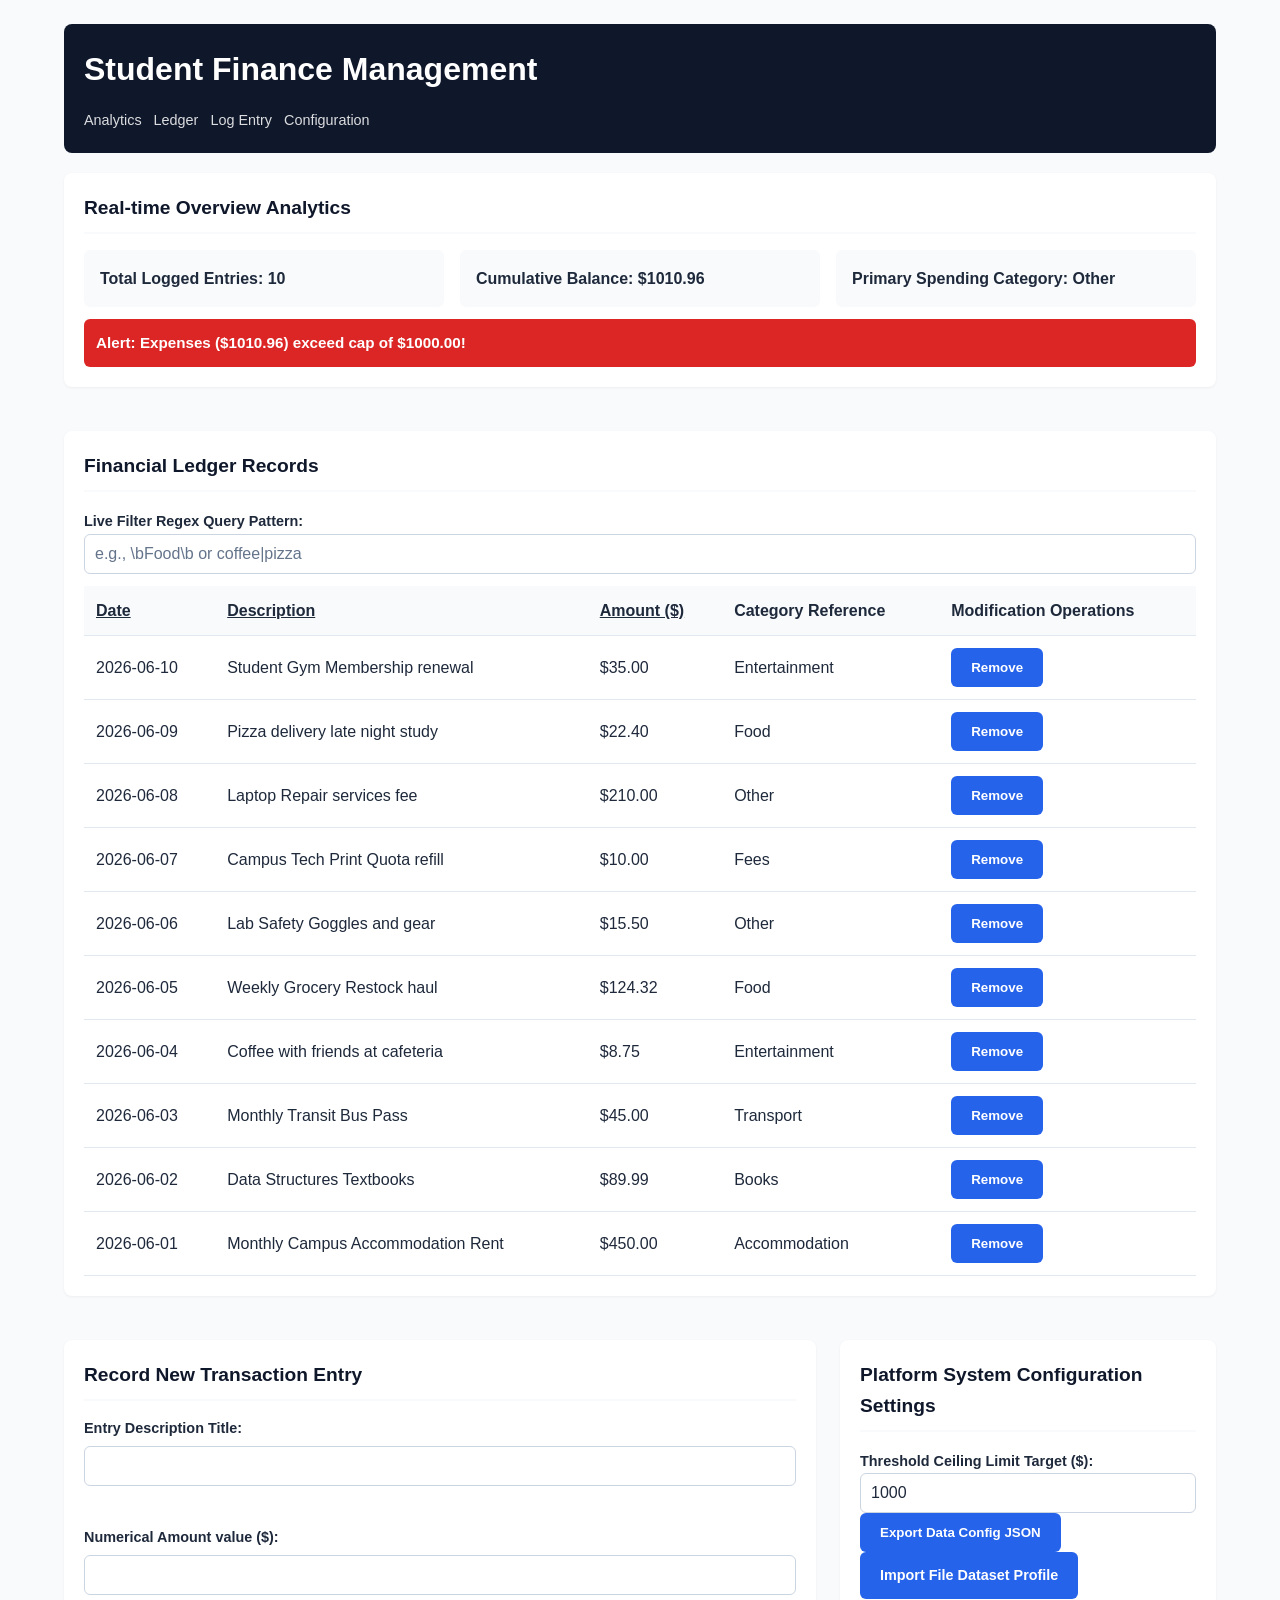
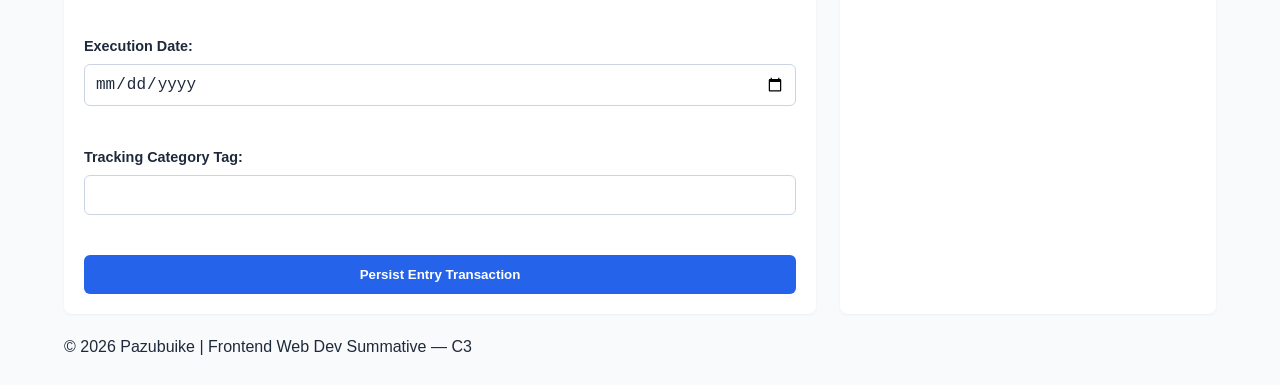
<file: index.html>
<!DOCTYPE html>
<html lang="en">
<head>
    <meta charset="UTF-8">
    <meta name="viewport" content="width=device-width, initial-scale=1.0">
    <title>Accessible Student Finance Tracker</title>
    <link rel="stylesheet" href="styles/main.css">
</head>
<body>
    <a href="#main-layout-content" class="skip-to-content">Skip to main contents</a>

    <header>
        <h1>Student Finance Management</h1>
        <nav aria-label="Primary Platform Navigation">
            <ul>
                <li><a href="#dashboard-analytics">Analytics</a></li>
                <li><a href="#ledger-records">Ledger</a></li>
                <li><a href="#transaction-form-section">Log Entry</a></li>
                <li><a href="#configuration-panel">Configuration</a></li>
            </ul>
        </nav>
    </header>

    <main id="main-layout-content">
        <section id="dashboard-analytics" aria-labelledby="analytics-heading">
            <h2 id="analytics-heading">Real-time Overview Analytics</h2>
            <div class="metrics-grid">
                <div class="card">Total Logged Entries: <span id="metric-total-count">0</span></div>
                <div class="card">Cumulative Balance: $<span id="metric-total-sum">0.00</span></div>
                <div class="card">Primary Spending Category: <span id="metric-top-tag">N/A</span></div>
            </div>
            <div id="budgetary-live-alert" class="alert-status-box" aria-live="polite" role="status"></div>
        </section>

        <section id="ledger-records" aria-labelledby="ledger-heading">
            <h2 id="ledger-heading">Financial Ledger Records</h2>
            <div class="search-panel-wrapper">
                <label for="search-regex-field">Live Filter Regex Query Pattern:</label>
                <input type="text" id="search-regex-field" placeholder="e.g., \bFood\b or coffee|pizza">
            </div>
            
            <div class="table-responsive-container">
                <table id="data-ledger-table">
                    <thead>
                        <tr>
                            <th><button id="trigger-sort-date" aria-label="Sort ledger table records by transaction date">Date</button></th>
                            <th><button id="trigger-sort-desc" aria-label="Sort ledger table records by input description string">Description</button></th>
                            <th><button id="trigger-sort-amount" aria-label="Sort ledger table records by numerical dollar amount">Amount ($)</button></th>
                            <th>Category Reference</th>
                            <th>Modification Operations</th>
                        </tr>
                    </thead>
                    <tbody id="ledger-table-rows">
                    </tbody>
                </table>
            </div>
        </section>

        <section id="transaction-form-section" aria-labelledby="form-heading">
            <h2 id="form-heading">Record New Transaction Entry</h2>
            <form id="financial-input-form" novalidate>
                <div class="form-control-block">
                    <label for="field-description">Entry Description Title:</label>
                    <input type="text" id="field-description" name="description" required>
                    <span class="inline-error-feedback" id="err-feedback-description" aria-live="assertive"></span>
                </div>
                <div class="form-control-block">
                    <label for="field-amount">Numerical Amount value ($):</label>
                    <input type="text" id="field-amount" name="amount" required>
                    <span class="inline-error-feedback" id="err-feedback-amount" aria-live="assertive"></span>
                </div>
                <div class="form-control-block">
                    <label for="field-date">Execution Date:</label>
                    <input type="date" id="field-date" name="date" required>
                    <span class="inline-error-feedback" id="err-feedback-date" aria-live="assertive"></span>
                </div>
                <div class="form-control-block">
                    <label for="field-category">Tracking Category Tag:</label>
                    <input type="text" id="field-category" name="category" list="default-categories" required>
                    <datalist id="default-categories">
                        <option value="Food">
                        <option value="Books">
                        <option value="Transport">
                        <option value="Entertainment">
                        <option value="Fees">
                        <option value="Other">
                    </datalist>
                    <span class="inline-error-feedback" id="err-feedback-category" aria-live="assertive"></span>
                </div>
                <button type="submit" id="form-submit-action">Persist Entry Transaction</button>
            </form>
        </section>

        <section id="configuration-panel" aria-labelledby="config-heading">
            <h2 id="config-heading">Platform System Configuration Settings</h2>
            <div class="settings-control-wrapper">
                <label for="field-budget-threshold">Threshold Ceiling Limit Target ($):</label>
                <input type="number" id="field-budget-threshold" value="1000">
            </div>
            <div class="data-io-action-row">
                <button id="action-export-json">Export Data Config JSON</button>
                <label for="action-import-json-file" class="custom-file-upload-trigger">Import File Dataset Profile</label>
                <input type="file" id="action-import-json-file" accept=".json">
            </div>
        </section>
    </main>

    <footer>
        <p>&copy; 2026 Pazubuike | Frontend Web Dev Summative — C3</p>
    </footer>

    <script type="module" src="scripts/ui.js"></script>
</body>
</html>
</file>
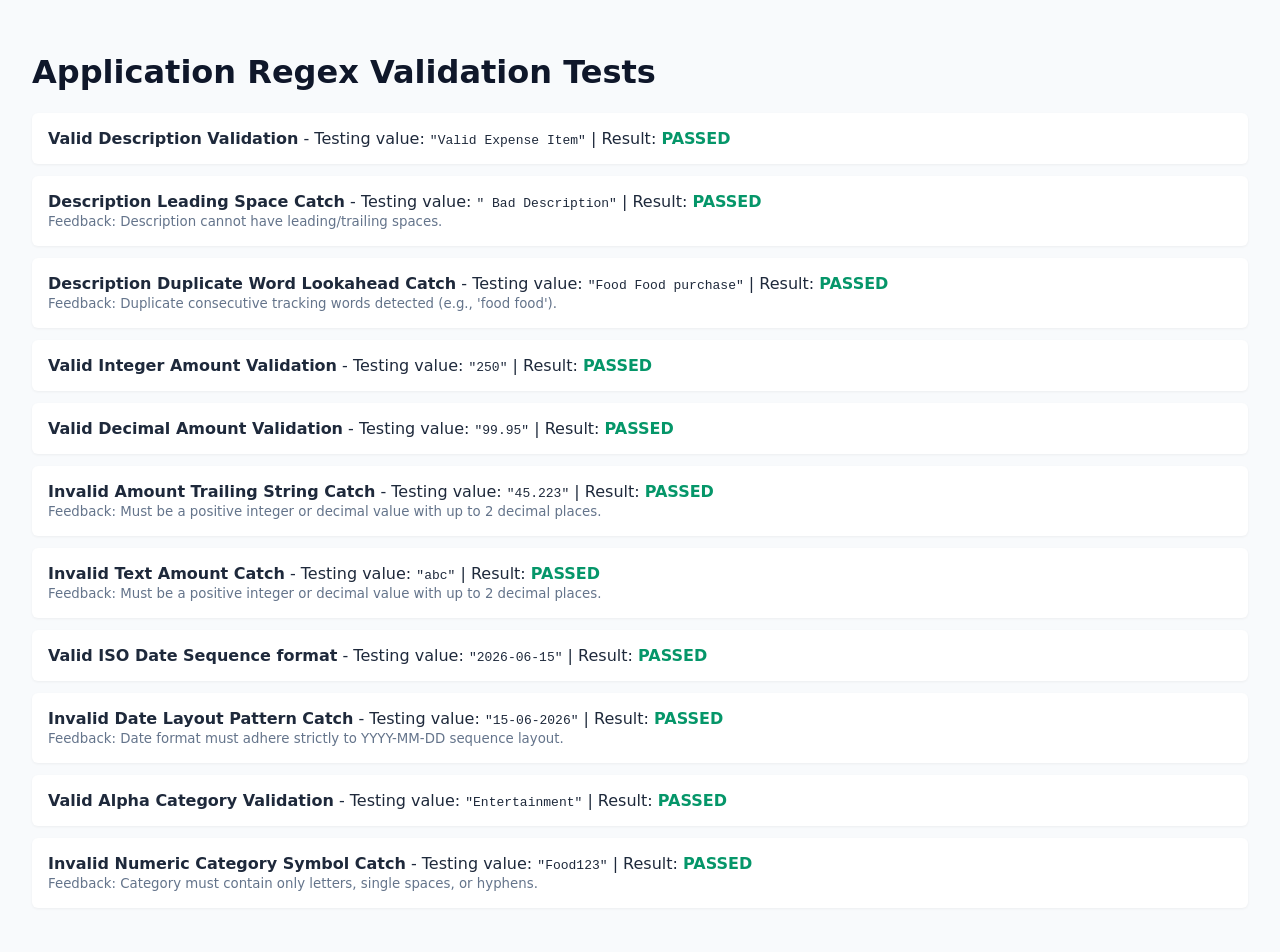
<file: tests.html>
<!DOCTYPE html>
<html lang="en">
<head>
    <meta charset="UTF-8">
    <title>Regex Engine Unit Verification Suite</title>
    <style>
        body { font-family: system-ui, sans-serif; background: #f8fafc; color: #1e293b; padding: 24px; }
        .test-card { background: white; padding: 16px; margin-bottom: 12px; border-radius: 6px; box-shadow: 0 1px 3px rgba(0,0,0,0.05); }
        .pass { color: #059669; font-weight: bold; }
        .fail { color: #dc2626; font-weight: bold; }
        h1 { color: #0f172a; }
    </style>
</head>
<body>
    <h1>Application Regex Validation Tests</h1>
    <div id="test-results-output"></div>

    <script type="module">
        import { validateField } from './scripts/validators.js';

        const suites = [
            { name: "Valid Description Validation", field: "description", value: "Valid Expense Item", expectedPass: true },
            { name: "Description Leading Space Catch", field: "description", value: " Bad Description", expectedPass: false },
            { name: "Description Duplicate Word Lookahead Catch", field: "description", value: "Food Food purchase", expectedPass: false },
            { name: "Valid Integer Amount Validation", field: "amount", value: "250", expectedPass: true },
            { name: "Valid Decimal Amount Validation", field: "amount", value: "99.95", expectedPass: true },
            { name: "Invalid Amount Trailing String Catch", field: "amount", value: "45.223", expectedPass: false },
            { name: "Invalid Text Amount Catch", field: "amount", value: "abc", expectedPass: false },
            { name: "Valid ISO Date Sequence format", field: "date", value: "2026-06-15", expectedPass: true },
            { name: "Invalid Date Layout Pattern Catch", field: "date", value: "15-06-2026", expectedPass: false },
            { name: "Valid Alpha Category Validation", field: "category", value: "Entertainment", expectedPass: true },
            { name: "Invalid Numeric Category Symbol Catch", field: "category", value: "Food123", expectedPass: false }
        ];

        const output = document.getElementById('test-results-output');
        
        suites.forEach(test => {
            const error = validateField(test.field, test.value);
            const passed = test.expectedPass ? (error === null) : (error !== null);
            
            const card = document.createElement('div');
            card.className = 'test-card';
            card.innerHTML = `
                <strong>${test.name}</strong> - 
                Testing value: <code>"${test.value}"</code> | 
                Result: <span class="${passed ? 'pass' : 'fail'}">${passed ? 'PASSED' : 'FAILED'}</span>
                ${error ? `<br><small style="color:#64748b">Feedback: ${error}</small>` : ''}
            `;
            output.appendChild(card);
        });
    </script>
</body>
</html>
</file>
<file: styles/main.css>
:root {
    --color-bg-light: #f8fafc;
    --color-surface: #ffffff;
    --color-text-dark: #1e293b;
    --color-text-muted: #64748b;
    --color-primary-base: #0f172a;
    --color-primary-accent: #2563eb;
    --color-primary-hover: #1d4ed8;
    --color-system-error: #dc2626;
    --color-system-success: #059669;
    --color-system-warning: #d97706;
}

* {
    box-sizing: border-box;
    margin: 0;
    padding: 0;
}

body {
    font-family: -apple-system, BlinkMacSystemFont, "Segoe UI", Roboto, Helvetica, Arial, sans-serif;
    background-color: var(--color-bg-light);
    color: var(--color-text-dark);
    line-height: 1.6;
    padding: 16px;
}

*:focus-visible {
    outline: 3px dashed var(--color-system-warning);
    outline-offset: 4px;
}

.skip-to-content {
    position: absolute;
    top: -100px;
    left: 16px;
    background: var(--color-system-warning);
    color: var(--color-primary-base);
    font-weight: bold;
    padding: 12px;
    text-decoration: none;
    z-index: 9999;
    border-radius: 4px;
}

.skip-to-content:focus {
    top: 16px;
}

header {
    background: var(--color-primary-base);
    color: var(--color-surface);
    padding: 20px;
    border-radius: 8px;
    margin-bottom: 20px;
}

header h1 {
    font-size: 1.5rem;
    margin-bottom: 12px;
}

nav ul {
    list-style: none;
    display: flex;
    flex-wrap: wrap;
    gap: 12px;
}

nav ul li a {
    color: var(--color-surface);
    text-decoration: none;
    font-size: 0.9rem;
    opacity: 0.85;
}

nav ul li a:hover {
    opacity: 1;
    text-decoration: underline;
}

section {
    background: var(--color-surface);
    padding: 20px;
    border-radius: 8px;
    margin-bottom: 20px;
    box-shadow: 0 1px 3px rgba(0,0,0,0.05);
} section h2 {
    font-size: 1.2rem;
    color: var(--color-primary-base);
    margin-bottom: 16px;
    border-bottom: 2px solid var(--color-bg-light);
    padding-bottom: 8px;
}

.metrics-grid {
    display: flex;
    flex-direction: column;
    gap: 12px;
}

.card {
    background: var(--color-bg-light);
    padding: 16px;
    border-radius: 6px;
    font-weight: 600;
}

form {
    display: flex;
    flex-direction: column;
    gap: 16px;
}

.form-control-block {
    display: flex;
    flex-direction: column;
    gap: 6px;
}

label {
    font-size: 0.9rem;
    font-weight: 600;
    color: var(--color-text-dark);
}

input[type="text"], input[type="date"], input[type="number"] {
    width: 100%;
    padding: 10px;
    border: 1px solid #cbd5e1;
    background-color: var(--color-surface);
    color: var(--color-text-dark);
    border-radius: 6px;
    font-size: 1rem;
}

input::placeholder {
    color: var(--color-text-muted);
}

button, .custom-file-upload-trigger {
    background: var(--color-primary-accent);
    color: var(--color-surface);
    padding: 12px 20px;
    border: none;
    border-radius: 6px;
    font-weight: bold;
    cursor: pointer;
    text-align: center;
    display: inline-block;
    transition: background-color 0.2s ease-in-out, transform 0.1s ease;
}

button:hover, .custom-file-upload-trigger:hover {
    background-color: var(--color-primary-hover);
}

button:active {
    transform: scale(0.98);
}

input[type="file"] {
    position: absolute;
    width: 1px;
    height: 1px;
    padding: 0;
    margin: -1px;
    overflow: hidden;
    clip: rect(0,0,0,0);
    border: 0;
}

.inline-error-feedback {
    color: var(--color-system-error);
    font-size: 0.85rem;
    font-weight: 500;
    min-height: 18px;
}

.alert-status-box {
    margin-top: 12px;
    padding: 12px;
    border-radius: 6px;
    font-weight: 600;
    font-size: 0.95rem;
}

mark {
    background-color: #fef08a;
    color: #854d0e;
    padding: 0 2px;
    border-radius: 2px;
}

@media (max-width: 640px) {
    table, thead, tbody, th, td, tr { 
        display: block; 
    }
    thead tr { 
        position: absolute; 
        top: -9999px; 
        left: -9999px; 
    }
    tr { 
        border: 1px solid #e2e8f0; 
        margin-bottom: 12px; 
        border-radius: 6px;
        padding: 8px;
        background-color: var(--color-surface);
    }
    td { 
        padding: 8px 4px;
        text-align: right; 
        position: relative;
        padding-left: 45%;
        border-bottom: 1px dashed #f1f5f9;
        color: var(--color-text-dark);
    }
    td:last-child { border-bottom: none; }
    td:before { 
        content: attr(data-label);
        position: absolute; 
        left: 8px; 
        text-align: left; 
        font-weight: bold;
        color: var(--color-text-muted);
    }
}

@media (min-width: 768px) {
    body {
        padding: 24px;
        max-width: 1200px;
        margin: 0 auto;
    }
    
    header h1 { font-size: 2rem; }
    
    .metrics-grid {
        flex-direction: row;
        gap: 16px;
    }
    .metrics-grid .card {
        flex: 1;
    }

    table {
        width: 100%;
        border-collapse: collapse;
        margin-top: 12px;
    }
    th, td {
        padding: 12px;
        text-align: left;
        border-bottom: 1px solid #e2e8f0;
    }
    th {
        background-color: var(--color-bg-light);
        color: var(--color-text-dark);
        font-weight: 700;
    }
    th button {
        background: none;
        color: inherit;
        padding: 0;
        font-size: inherit;
        font-weight: inherit;
        display: inline;
        border: none;
        text-decoration: underline;
    }
    th button:hover { background: none; color: var(--color-primary-accent); }
}

@media (min-width: 1024px) {
    main {
        display: grid;
        grid-template-columns: 2fr 1fr;
        gap: 24px;
    }
    #dashboard-analytics, #ledger-records {
        grid-column: span 2;
    }
}
</file>
